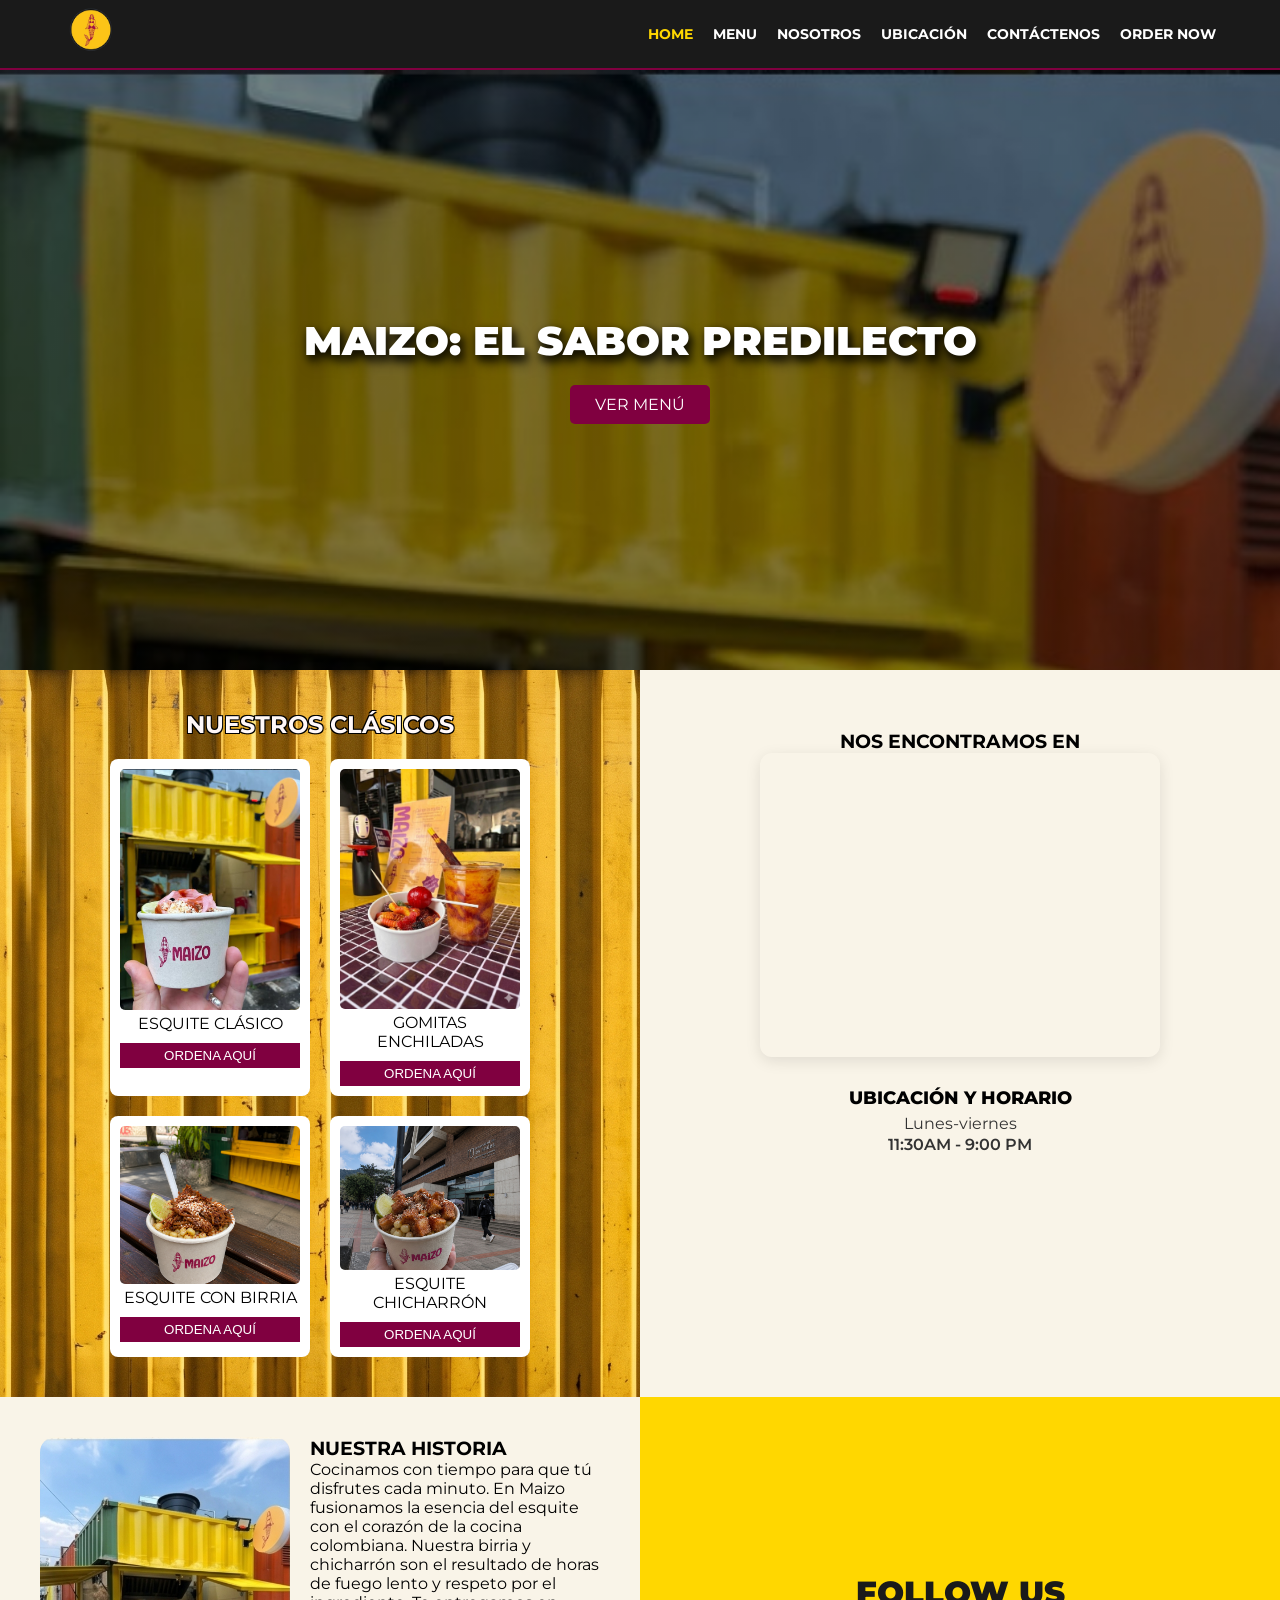
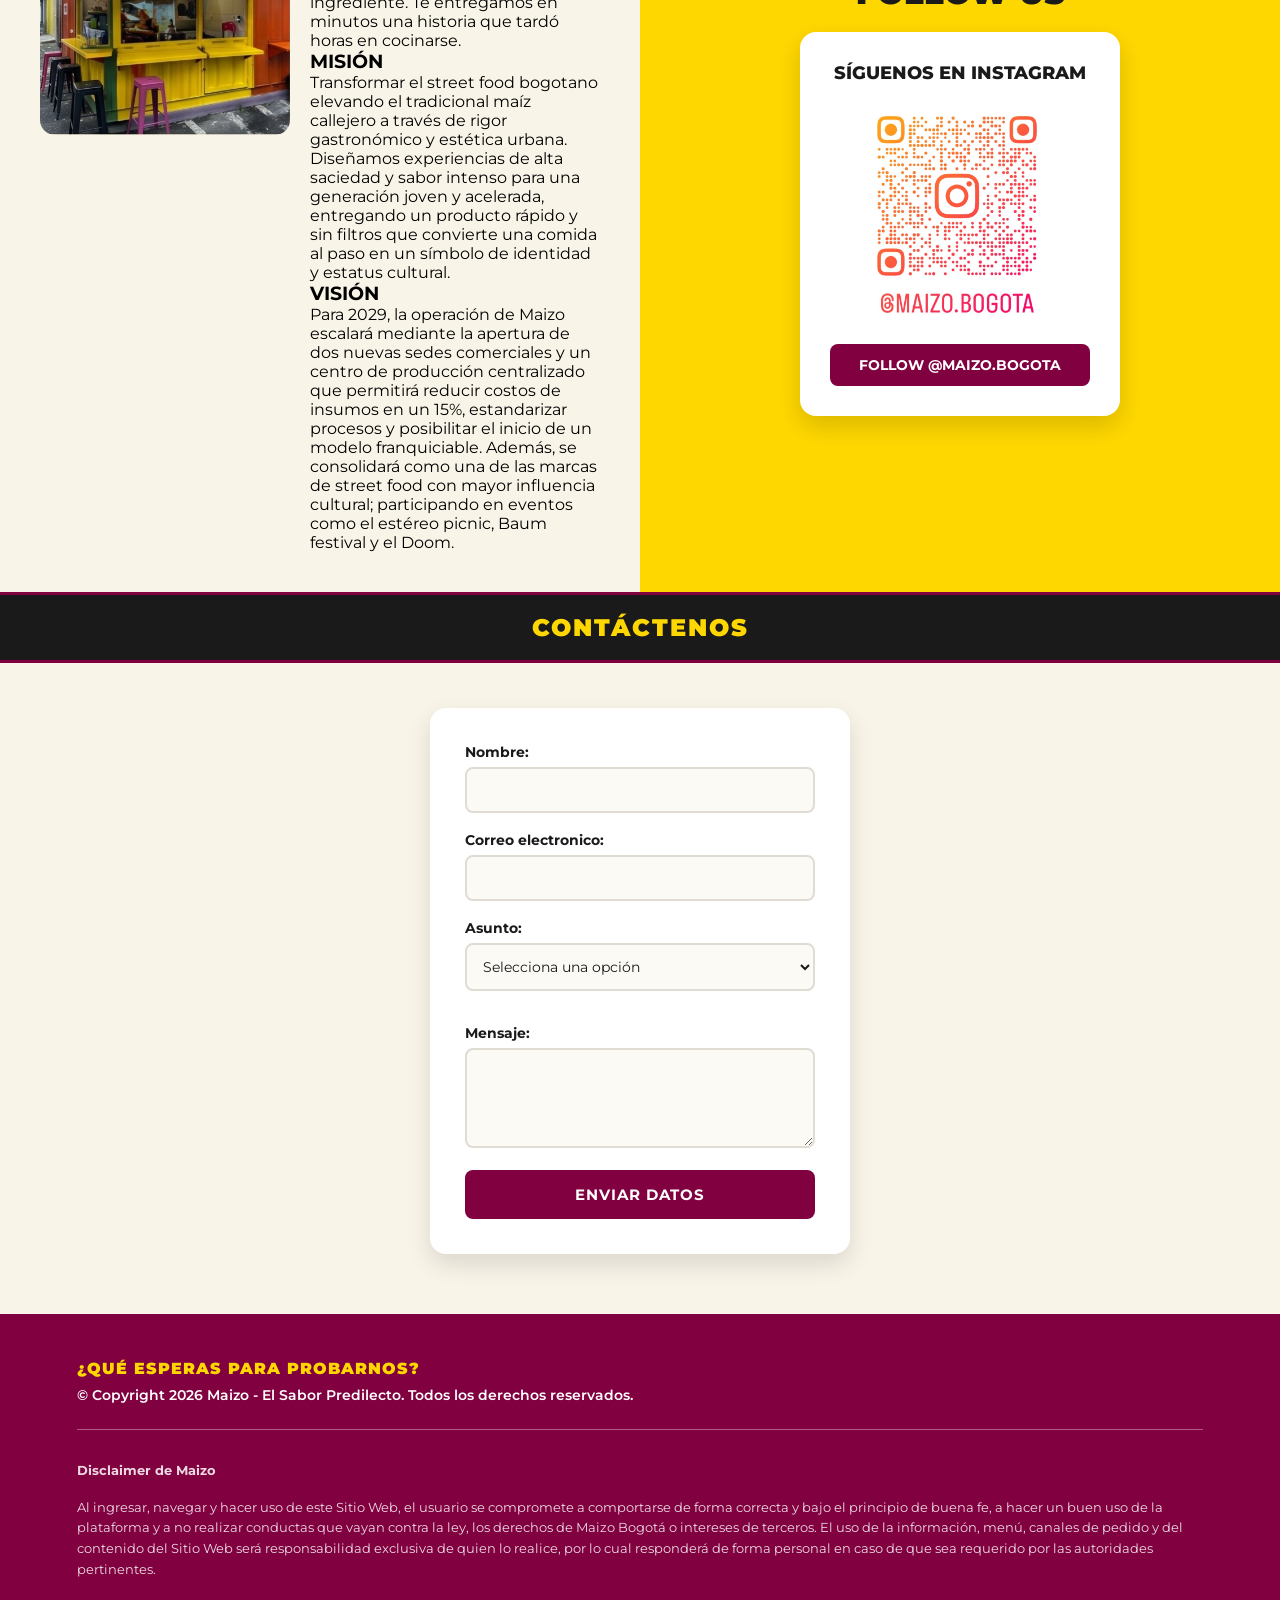
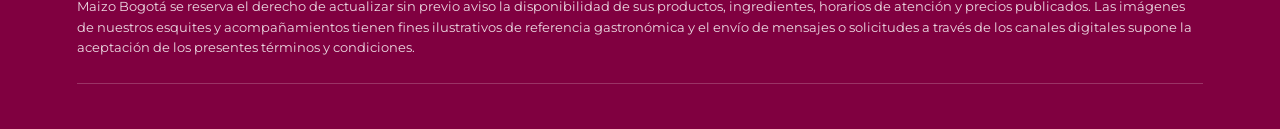
<file: index.html>
<!DOCTYPE html>
<html lang="es">
<head>
    <meta charset="UTF-8">
    <meta name="viewport" content="width=device-width, initial-scale=1.0">
    <title>Maizo - El Sabor predilecto</title>
    <link href="https://fonts.googleapis.com/css2?family=Montserrat:wght@400;700;900&display=swap" rel="stylesheet">
    <link rel="stylesheet" href="Urban.css">
</head>
<body>

<header>
    <div class="logo">
        <img src="Logo.png" class="logo-sirena" alt="Maizo Logo">
    </div>
    <nav>
        <ul>
            <li><a href="#" class="active">HOME</a></li>
            <li><a href="MenuMaizoEan.png" target="_blank">MENU</a></li>
            <li><a href="#Historia">NOSOTROS</a></li>
            <li><a href="#Ubicacion">UBICACIÓN</a></li>
            <li><a href="#Contacto">CONTÁCTENOS</a></li>
            <li><a href="https://api.whatsapp.com/send?phone=573125524584&text=Hola!%20Quiero%20hacer%20un%20pedido" target="_blank">ORDER NOW</a></li>
        </ul>
    </nav>
</header>

<section class="hero">
    <div class="hero-content">
        <h1>MAIZO: EL SABOR PREDILECTO</h1>
        <a href="MenuMaizoEan.png" class="btn-main">VER MENÚ</a>
    </div>
</section>

<main class="grid-container">
        
    <section class="classics">
        <h2>NUESTROS CLÁSICOS</h2>
        <div class="cards-container">
            
            <div class="card">
                <img src="Esquite.jpg" alt="Esquite Clásico">
                <div class="card-info">
                    <span>ESQUITE CLÁSICO</span>
                    <span class="price"></span>
                </div>
                <a href="https://api.whatsapp.com/send?phone=573125524584&text=Hola!%20Quiero%20hacer%20un%20pedido" target="_blank" class="enlace-sin-decoracion">
                    <button class="btn-order">ORDENA AQUÍ</button>
                </a>
            </div>

            <div class="card">
                <img src="Gomitas enchiladas.jpg" alt="Gomitas Enchiladas">
                <div class="card-info">
                    <span>GOMITAS ENCHILADAS</span>
                    <span class="price"></span>
                </div>
                <a href="https://api.whatsapp.com/send?phone=573125524584&text=Hola!%20Quiero%20hacer%20un%20pedido" target="_blank" class="enlace-sin-decoracion">
                    <button class="btn-order">ORDENA AQUÍ</button>
                </a>
            </div>

            <div class="card">
                <img src="Birria.png" alt="Esquite con Birria">
                <div class="card-info">
                    <span>ESQUITE CON BIRRIA</span>
                    <span class="price"></span>
                </div>
                <a href="https://api.whatsapp.com/send?phone=573125524584&text=Hola!%20Quiero%20hacer%20un%20pedido" target="_blank" class="enlace-sin-decoracion">
                    <button class="btn-order">ORDENA AQUÍ</button>
                </a>
            </div>

            <div class="card">
                <img src="Chicharron2.jpg" alt="Esquite con Chicharrón">
                <div class="card-info">
                    <span>ESQUITE CHICHARRÓN</span>
                    <span class="price"></span>
                </div>
                <a href="https://api.whatsapp.com/send?phone=573125524584&text=Hola!%20Quiero%20hacer%20un%20pedido" target="_blank" class="enlace-sin-decoracion">
                    <button class="btn-order">ORDENA AQUÍ</button>
                </a>
            </div>

        </div>
    </section>

    <section id="Ubicacion" class="location">
        <h3>NOS ENCONTRAMOS EN</h3>
        <div class="map-container">
            <iframe src="https://www.google.com/maps/embed?pb=!1m18!1m12!1m3!1d3976.607536103014!2d-74.05717022650657!3d4.66385754197893!2m3!1f0!2f0!3f0!3m2!1i1024!2i768!4f13.1!3m3!1m2!1s0x8e3f9a5fcb19a0cf%3A0xd893137b88cc7a2f!2sCl.%2079%20%2311-38%2C%20Bogot%C3%A1!5e0!3m2!1ses!2sco!4v1778195020180!5m2!1ses!2sco" width="400" height="300" class="mapa-iframe" allowfullscreen="" loading="lazy" referrerpolicy="no-referrer-when-downgrade"></iframe>
        </div>
        <div class="hours-info">
            <h3>UBICACIÓN Y HORARIO</h3>
            <p>Lunes-viernes </p>
            <p class="time">11:30AM - 9:00 PM</p>
        </div>
    </section>

    <section id="Historia" class="story">
        <div class="story-img">
            <img src="puesto.png" class="img-story" alt="Puesto Maizo">
        </div>
        <div class="story-text">
            <h3>NUESTRA HISTORIA</h3>
            <p>Cocinamos con tiempo para que tú disfrutes cada minuto. En Maizo fusionamos la esencia del esquite con el corazón de la cocina colombiana. Nuestra birria y chicharrón son el resultado de horas de fuego lento y respeto por el ingrediente. Te entregamos en minutos una historia que tardó horas en cocinarse.</p>
            <h3>MISIÓN</h3>
            <p>Transformar el street food bogotano elevando el tradicional maíz callejero a través de rigor gastronómico y estética urbana. Diseñamos experiencias de alta saciedad y sabor intenso para una generación joven y acelerada, entregando un producto rápido y sin filtros que convierte una comida al paso en un símbolo de identidad y estatus cultural.</p>
            <h3>VISIÓN</h3>
            <p>Para 2029, la operación de Maizo escalará mediante la apertura de dos nuevas sedes comerciales y un centro de producción centralizado que permitirá reducir costos de insumos en un 15%, estandarizar procesos y posibilitar el inicio de un modelo franquiciable. Además, se consolidará como una de las marcas de street food con mayor influencia cultural; participando en eventos como el estéreo picnic, Baum festival y el Doom.</p>
        </div>
    </section>

    <section class="social">
        <h3>FOLLOW US</h3>
        <div class="social-container">
            <div class="qr-box">
                <h3>SÍGUENOS EN INSTAGRAM</h3>
                <div class="qr-wrapper">
                    <img src="Qrmaizo.jpeg" alt="Código QR Instagram @MAIZO.BOGOTA" class="qr-code">
                </div>
                <a href="https://www.instagram.com/maizo.bogota" target="_blank" class="btn-social">
                    FOLLOW @MAIZO.BOGOTA
                </a>
            </div>
        </div>
    </section>

</main>

<section id="Contacto" class="seccion-contacto">
    <div class="barra-titulo">
        <h2>CONTÁCTENOS</h2>
    </div>

    <div class="contenedor-formulario">
        <form action="https://formsubmit.co/juliperezo2009@gmail.com" method="POST">
            <input type="hidden" name="_subject" value="Nuevo pedido / mensaje desde la web de Maizo">
            <input type="hidden" name="_template" value="table">

            <label for="nombre">Nombre:</label>
            <input type="text" id="nombre" name="Nombre" required>

            <label for="correo">Correo electronico:</label>
            <input type="email" id="correo" name="Correo_electronico" required>

            <label for="asunto">Asunto:</label>
            <select id="asunto" name="Asunto" required onchange="mostrarSeccionPedido(this.value)">
                <option value="" disabled selected>Selecciona una opción</option>
                <option value="Reseña">Reseña</option>
                <option value="Pedido">Pedido</option>
                <option value="Sugerencia">Sugerencia</option>
            </select>

            <!-- SECCIÓN DE PEDIDOS CON CÁLCULO DE TOTAL, MÉTODO DE PAGO Y TIPO DE ENTREGA -->
            <div id="seccion-pedido" class="seccion-pedido-oculta">
                <p class="titulo-productos">Selecciona tus productos y cantidades:</p>
                
                <!-- Esquites en Combo -->
                <p class="categoria-productos">--- ESQUITES EN COMBO ---</p>
                <div class="item-pedido">
                    <label><input type="checkbox" name="Prod_Maizo_Crunch" value="Maizo Crunch" class="producto-check" data-precio="10900"> Maizo Crunch ($10.900)</label>
                    <input type="number" name="Cant_Maizo_Crunch" min="1" value="1" class="producto-cant">
                </div>
                <div class="item-pedido">
                    <label><input type="checkbox" name="Prod_Maizo_Punch" value="Maizo Punch" class="producto-check" data-precio="12900"> Maizo Punch ($12.900)</label>
                    <input type="number" name="Cant_Maizo_Punch" min="1" value="1" class="producto-cant">
                </div>

                <!-- Con Birria -->
                <p class="categoria-productos">--- CON BIRRIA ---</p>
                <div class="item-pedido">
                    <label><input type="checkbox" name="Prod_Birria_8oz" value="Birria Esquite 8oz" class="producto-check" data-precio="12000"> Birria Esquite 8oz ($12.000)</label>
                    <input type="number" name="Cant_Birria_8oz" min="1" value="1" class="producto-cant">
                </div>
                <div class="item-pedido">
                    <label><input type="checkbox" name="Prod_Birria_12oz" value="Birria Esquite 12oz" class="producto-check" data-precio="15000"> Birria Esquite 12oz ($15.000)</label>
                    <input type="number" name="Cant_Birria_12oz" min="1" value="1" class="producto-cant">
                </div>
                <div class="item-pedido">
                    <label><input type="checkbox" name="Prod_Birriamen" value="Birriamen 12oz" class="producto-check" data-precio="13000"> Birriamen 12oz ($13.000)</label>
                    <input type="number" name="Cant_Birriamen" min="1" value="1" class="producto-cant">
                </div>

                <!-- Otros Productos -->
                <p class="categoria-productos">--- OTROS PRODUCTOS ---</p>
                <div class="item-pedido">
                    <label><input type="checkbox" name="Prod_Maizo_Pops" value="Maizo Pops" class="producto-check" data-precio="15900"> Maizo Pops ($15.900)</label>
                    <input type="number" name="Cant_Maizo_Pops" min="1" value="1" class="producto-cant">
                </div>
                <div class="item-pedido">
                    <label><input type="checkbox" name="Prod_Sirenas" value="Sirenas" class="producto-check" data-precio="6000"> Sirenas ($6.000)</label>
                    <input type="number" name="Cant_Sirenas" min="1" value="1" class="producto-cant">
                </div>
                <div class="item-pedido">
                    <label><input type="checkbox" name="Prod_Gomitas_Ahogadas" value="Gomitas Ahogadas" class="producto-check" data-precio="6000"> Gomitas Ahogadas ($6.000)</label>
                    <input type="number" name="Cant_Gomitas_Ahogadas" min="1" value="1" class="producto-cant">
                </div>

                <!-- Bebidas -->
                <p class="categoria-productos">--- BEBIDAS ---</p>
                <div class="item-pedido">
                    <label><input type="checkbox" name="Prod_Coca_Original" value="Coca Cola Original" class="producto-check" data-precio="3000"> Coca Cola Original ($3.000)</label>
                    <input type="number" name="Cant_Coca_Original" min="1" value="1" class="producto-cant">
                </div>
                <div class="item-pedido">
                    <label><input type="checkbox" name="Prod_Coca_Zero" value="Coca Cola Zero" class="producto-check" data-precio="3000"> Coca Cola Zero ($3.000)</label>
                    <input type="number" name="Cant_Coca_Zero" min="1" value="1" class="producto-cant">
                </div>
                <div class="item-pedido">
                    <label><input type="checkbox" name="Prod_Agua_Cristal" value="Agua Cristal" class="producto-check" data-precio="2000"> Agua Cristal 300ml ($2.000)</label>
                    <input type="number" name="Cant_Agua_Cristal" min="1" value="1" class="producto-cant">
                </div>
                <div class="item-pedido">
                    <label><input type="checkbox" name="Prod_Granizado" value="Granizado" class="producto-check" data-precio="12000"> Granizado ($12.000)</label>
                    <input type="number" name="Cant_Granizado" min="1" value="1" class="producto-cant">
                </div>
                <div class="item-pedido">
                    <label><input type="checkbox" name="Prod_Mangonada" value="Mangonada" class="producto-check" data-precio="15000"> Mangonada ($15.000)</label>
                    <input type="number" name="Cant_Mangonada" min="1" value="1" class="producto-cant">
                </div>

                <!-- TIPO DE ENTREGA -->
                <div class="grupo-entrega">
                    <label for="tipo_entrega">Tipo de Entrega:</label>
                    <select id="tipo_entrega" name="Tipo_Entrega">
                        <option value="" disabled selected>Selecciona cómo deseas recibir tu pedido</option>
                        <option value="Te lo llevamos a la Ean">Te lo llevamos a la Ean</option>
                        <option value="Recoges en el punto de venta">Recoges en el punto de venta</option>
                    </select>
                </div>

                <!-- TOTAL A PAGAR Y MÉTODO DE PAGO -->
                <div class="seccion-total">
                    <p class="texto-total">Total estimado: $<span id="total-pagar">0</span> COP</p>
                    <input type="hidden" name="Total_Calculado" id="input-total-oculto" value="0">
                </div>

                <div class="grupo-pago">
                    <label for="metodo_pago">Método de Pago:</label>
                    <select id="metodo_pago" name="Metodo_Pago">
                        <option value="" disabled selected>Selecciona cómo vas a pagar</option>
                        <option value="Efectivo al recibir">Efectivo al recibir</option>
                        <option value="Nequi">Nequi</option>
                        <option value="Daviplata">Daviplata</option>
                        <option value="Transferencia Bancaria">Transferencia Bancaria</option>
                    </select>
                </div>
            </div>

            <label for="mensaje" class="label-mensaje">Mensaje:</label>
            <textarea id="mensaje" name="Mensaje" rows="4" required></textarea>

            <button type="submit" class="btn-enviar">Enviar datos</button>
        </form>
    </div>
</section>

<script>
    function mostrarSeccionPedido(valor) {
        var seccionPedido = document.getElementById("seccion-pedido");
        var metodoPago = document.getElementById("metodo_pago");
        var tipoEntrega = document.getElementById("tipo_entrega");

        if (valor === "Pedido") {
            seccionPedido.style.display = "block";
            metodoPago.setAttribute("required", "true");
            tipoEntrega.setAttribute("required", "true");
        } else {
            seccionPedido.style.display = "none";
            metodoPago.removeAttribute("required");
            tipoEntrega.removeAttribute("required");
        }
    }

    const checkboxes = document.querySelectorAll('.producto-check');
    const cantidades = document.querySelectorAll('.producto-cant');  
    const spanTotal = document.getElementById('total-pagar');
    const inputTotalOculto = document.getElementById('input-total-oculto');

    function calcularTotal() {
        let total = 0;
        checkboxes.forEach((checkbox, index) => {
            if (checkbox.checked) {
                let precio = parseFloat(checkbox.getAttribute('data-precio'));
                let cantidad = parseInt(cantidades[index].value) ||1;
                total += precio * cantidad;
            }
        });
        spanTotal.textContent = total.toLocaleString('es-CO');
        inputTotalOculto.value = "$" + total.toLocaleString('es-CO') + " COP";
    }

    checkboxes.forEach(cb => cb.addEventListener('change', calcularTotal));
    cantidades.forEach(input => input.addEventListener('input', calcularTotal));
</script>

<footer>
    <div class="footer-content">
        <p class="footer-cta">¿QUÉ ESPERAS PARA PROBARNOS?</p>
        <p class="copyright">&copy; Copyright 2026 Maizo - El Sabor Predilecto. Todos los derechos reservados.</p>
        
        <hr class="footer-divider">

        <div class="disclaimer">
            <p class="disclaimer-title">Disclaimer de Maizo</p>
            <p>Al ingresar, navegar y hacer uso de este Sitio Web, el usuario se compromete a comportarse de forma correcta y bajo el principio de buena fe, a hacer un buen uso de la plataforma y a no realizar conductas que vayan contra la ley, los derechos de Maizo Bogotá o intereses de terceros. El uso de la información, menú, canales de pedido y del contenido del Sitio Web será responsabilidad exclusiva de quien lo realice, por lo cual responderá de forma personal en caso de que sea requerido por las autoridades pertinentes.</p>
            <p>Maizo Bogotá se reserva el derecho de actualizar sin previo aviso la disponibilidad de sus productos, ingredientes, horarios de atención y precios publicados. Las imágenes de nuestros esquites y acompañamientos tienen fines ilustrativos de referencia gastronómica y el envío de mensajes o solicitudes a través de los canales digitales supone la aceptación de los presentes términos y condiciones.</p>
        </div>
        
        <hr class="footer-divider-bottom">
    </div>
</footer>

</body>
</html>
</file>
<file: Urban.css>
:root {
    --yellow: #FFD700;
    --burgundy: #800040;
    --dark-bg: #1A1A1A;
    --light-bg: #F9F4E8;
    --white: #ffffff;
}

* {
    margin: 0;
    padding: 0;
    box-sizing: border-box;
}

html {
    scroll-behavior: smooth;
}

body {
    font-family: 'Montserrat', sans-serif;
    background-color: var(--light-bg);
}

header {
    background-color: var(--dark-bg);
    display: flex;
    justify-content: space-between;
    align-items: center;
    padding: 5px 5%; 
    min-height: 60px; 
    border-bottom: 2px solid var(--burgundy); 
}

.logo-sirena {
    width: 50px;  
}

nav ul {
    display: flex;
    list-style: none;
}

nav ul li a {
    color: var(--white);
    text-decoration: none;
    font-weight: 700;
    margin-left: 20px;
    font-size: 14px;
    transition: color 0.3s ease;
}

nav ul li a:hover,
nav ul li a.active { 
    color: var(--yellow); 
}

.hero {
    background: linear-gradient(rgba(0,0,0,0.5), rgba(0,0,0,0.5)), url('Esquite.jpg');
    background-size: cover;
    height: 600px;
    display: flex;
    align-items: center;
    justify-content: center;
    text-align: center;
    color: white;
}

.hero h1 { 
    font-size: 2.5rem; 
    font-weight: 900; 
    text-shadow: 2px 4px 10px rgba(0, 0, 0, 0.7);
    filter: drop-shadow(3px 5px 4px rgba(0, 0, 0, 0.6));
}

.btn-main {
    background-color: var(--burgundy);
    color: white;
    padding: 10px 25px;
    text-decoration: none;
    border-radius: 5px;
    display: inline-block;
    margin-top: 20px;
}

.grid-container {
    display: grid;
    grid-template-columns: 1fr 1fr;
    gap: 0;
}

.classics {
    background-image: url('Menu.png'); 
    background-size: cover; 
    background-position: center;
    background-repeat: no-repeat;
    background-color: var(--yellow);
    padding: 40px;
    text-align: center;
}

h2 {
    color: rgb(255, 248, 248);
    text-shadow: 
        -1px -1px 0 #000,  
         1px -1px 0 #000,
        -1px  1px 0 #000,
         1px  1px 0 #000;
}

.location {
    background-color: var(--light-bg);
    padding: 60px 20px;
    text-align: center;
    display: flex;
    flex-direction: column;
    align-items: center;
}

.location-title {
    font-size: 24px;
    font-weight: 900;
    margin-bottom: 25px;
    text-transform: uppercase;
    letter-spacing: 1px;
}

.map-container {
    width: 100%;
    max-width: 400px; 
    border-radius: 12px;
    overflow: hidden;
    box-shadow: 0 4px 15px rgba(0,0,0,0.1);
    margin-bottom: 20px;
}

.mapa-iframe {
    border: 0;
    width: 100%;
}

.hours-info {
    margin-top: 10px;
}

.hours-info h3 {
    font-size: 18px;
    font-weight: 800;
    margin-bottom: 5px;
}

.hours-info p {
    font-size: 16px;
    margin: 2px 0;
    color: #333;
}

.hours-info .time {
    font-weight: 600;
}

.story { 
    background-color: var(--light-bg); 
    padding: 40px; 
    display: flex; 
    gap: 20px; 
} 

.img-story { 
    width: 250px; 
    height: auto; 
    border-radius: 15px; 
}

.cards-container {
    display: flex;
    flex-wrap: wrap; 
    gap: 20px;
    justify-content: center;
    margin-top: 20px;
}

.card {
    background: white;
    padding: 10px;
    border-radius: 8px;
    width: 200px;
}

.card img { 
    width: 100%; 
    border-radius: 5px; 
}

.enlace-sin-decoracion {
    text-decoration: none;
}

.btn-order {
    background-color: var(--burgundy);
    color: white;
    border: none;
    padding: 5px 15px;
    cursor: pointer;
    width: 100%;
    margin-top: 10px;
}

.social {
    background-color: var(--yellow);
    padding: 50px 20px;
    text-align: center;
    display: flex;
    flex-direction: column;
    align-items: center;
    justify-content: center;
}

.social > h3 {
    font-size: 2rem;
    font-weight: 900;
    margin-bottom: 20px;
    color: var(--dark-bg);
}

.social-container {
    display: flex;
    justify-content: center;
    align-items: center;
    width: 100%;
}

.qr-box {
    background-color: var(--white);
    padding: 30px;
    border-radius: 16px;
    box-shadow: 0 10px 25px rgba(0, 0, 0, 0.15);
    max-width: 320px;
    width: 100%;
    display: flex;
    flex-direction: column;
    align-items: center;
    gap: 15px;
}

.qr-box h3 {
    font-size: 1.1rem;
    font-weight: 800;
    color: var(--dark-bg);
    margin: 0;
}

.qr-wrapper {
    width: 100%;
    display: flex;
    justify-content: center;
}

.qr-code {
    width: 100%;
    max-width: 220px;
    height: auto;
    border-radius: 8px;
    display: block;
}

.btn-social {
    background-color: var(--burgundy);
    color: var(--white);
    text-decoration: none;
    font-weight: 700;
    font-size: 0.9rem;
    padding: 12px 20px;
    border-radius: 8px;
    display: inline-block;
    width: 100%;
    transition: background-color 0.3s ease, transform 0.2s ease;
}

.btn-social:hover {
    background-color: #5a002d;
    transform: translateY(-2px);
}


.seccion-contacto {
    background-color: var(--light-bg);
    padding-bottom: 60px;
    font-family: 'Montserrat', sans-serif;
}

.barra-titulo {
    background-color: var(--dark-bg);
    border-top: 3px solid var(--burgundy);
    border-bottom: 3px solid var(--burgundy);
    text-align: center;
    padding: 18px 0;
    margin-bottom: 45px;
}

.barra-titulo h2 {
    margin: 0;
    font-family: 'Montserrat', sans-serif;
    font-size: 24px;
    font-weight: 900;
    letter-spacing: 2px;
    color: var(--yellow);
    text-shadow: none;
}

.contenedor-formulario {
    background-color: var(--white);
    max-width: 420px;
    margin: 0 auto;
    padding: 35px;
    border-radius: 16px;
    box-shadow: 0 10px 25px rgba(0, 0, 0, 0.12);
}

.contenedor-formulario label {
    display: block;
    color: var(--dark-bg);
    font-weight: 700;
    font-size: 14px;
    margin-bottom: 6px;
}

.contenedor-formulario input[type="text"],
.contenedor-formulario input[type="email"],
.contenedor-formulario select,
.contenedor-formulario textarea {
    width: 100%;
    padding: 12px;
    margin-bottom: 18px;
    border: 2px solid #e0dcd3;
    border-radius: 8px;
    background-color: #fcfaf5;
    font-family: 'Montserrat', sans-serif;
    font-size: 14px;
    color: var(--dark-bg);
    transition: border-color 0.3s ease, background-color 0.3s ease;
}

.contenedor-formulario select {
    cursor: pointer;
}

.contenedor-formulario input[type="text"]:focus,
.contenedor-formulario input[type="email"]:focus,
.contenedor-formulario select:focus,
.contenedor-formulario textarea:focus {
    outline: none;
    border-color: var(--burgundy);
    background-color: var(--white);
}

.contenedor-formulario textarea {
    resize: vertical;
}

.seccion-pedido-oculta {
    display: none;
    background-color: #fcfaf5;
    padding: 15px;
    border-radius: 8px;
    border: 2px solid #e0dcd3;
    margin-bottom: 18px;
}

.titulo-productos {
    font-weight: bold;
    margin-bottom: 12px;
    color: var(--dark-bg);
    font-size: 14px;
}

.categoria-productos {
    font-size: 12px;
    font-weight: bold;
    color: var(--burgundy);
    margin: 12px 0 4px 0;
}

.item-pedido {
    display: flex;
    justify-content: space-between;
    align-items: center;
    margin-bottom: 10px;
    font-size: 13px;
    color: var(--dark-bg);
}

.item-pedido input[type="checkbox"] {
    cursor: pointer;
    margin-right: 6px;
}

.item-pedido input[type="number"] {
    width: 55px;
    padding: 6px;
    border: 1px solid #ccc;
    border-radius: 4px;
    text-align: center;
    font-family: 'Montserrat', sans-serif;
}

.grupo-entrega {
    margin-top: 15px;
}

.grupo-entrega label {
    font-size: 13px;
    font-weight: 700;
    margin-bottom: 4px;
    display: block;
}

.seccion-total {
    margin-top: 15px;
    padding-top: 10px;
    border-top: 2px dashed #e0dcd3;
}

.texto-total {
    font-size: 15px;
    font-weight: 900;
    color: var(--burgundy);
}

.grupo-pago {
    margin-top: 12px;
}

.grupo-pago label {
    font-size: 13px;
    font-weight: 700;
    margin-bottom: 4px;
    display: block;
}

.label-mensaje {
    margin-top: 15px;
}

.btn-enviar {
    width: 100%;
    background-color: var(--burgundy);
    color: var(--white);
    border: none;
    padding: 15px;
    font-family: 'Montserrat', sans-serif;
    font-size: 15px;
    font-weight: 700;
    text-transform: uppercase;
    letter-spacing: 1px;
    border-radius: 8px;
    cursor: pointer;
    transition: background-color 0.3s ease, transform 0.2s ease;
}

.btn-enviar:hover {
    background-color: #5a002d;
    transform: translateY(-2px);
}

footer {
    background-color: var(--burgundy);
    color: var(--white);
    padding: 45px 6%;
    text-align: left;
}

.footer-content {
    max-width: 1150px;
    margin: 0 auto;
}

.footer-cta {
    font-size: 16px;
    font-weight: 900;
    color: var(--yellow);
    letter-spacing: 1px;
    margin-bottom: 8px;
}

.copyright {
    font-size: 14px;
    font-weight: 600;
    color: var(--white);
    margin-bottom: 25px;
}

.footer-divider {
    border: none;
    border-top: 1px solid rgba(255, 255, 255, 0.35);
    margin: 25px 0 30px 0;
}

.disclaimer-title {
    font-size: 14px;
    font-weight: 700;
    margin-bottom: 12px;
    color: rgba(255, 255, 255, 0.95);
}

.disclaimer p {
    font-size: 13px;
    line-height: 1.6;
    color: rgba(255, 255, 255, 0.85);
    margin-bottom: 16px;
}

.footer-divider-bottom {
    border: none;
    border-top: 1px solid rgba(255, 255, 255, 0.2);
    margin-top: 25px;
}

@media (max-width: 768px) {
    header {
        flex-direction: column;
        padding: 10px;
        gap: 10px;
    }

    nav ul {
        flex-wrap: wrap;
        justify-content: center;
        gap: 8px;
    }

    nav ul li a {
        margin-left: 8px;
        font-size: 12px;
    }

    .hero h1 {
        font-size: 1.8rem;
        padding: 0 15px;
    }

    .grid-container {
        grid-template-columns: 1fr;
    }

    .story {
        flex-direction: column;
        align-items: center;
        text-align: center;
        padding: 20px;
    }

    .img-story {
        width: 100%;
        max-width: 250px;
    }

    .contenedor-formulario {
        max-width: 90%;
        padding: 20px;
    }

    .map-container {
        max-width: 100%;
    }
}
</file>
